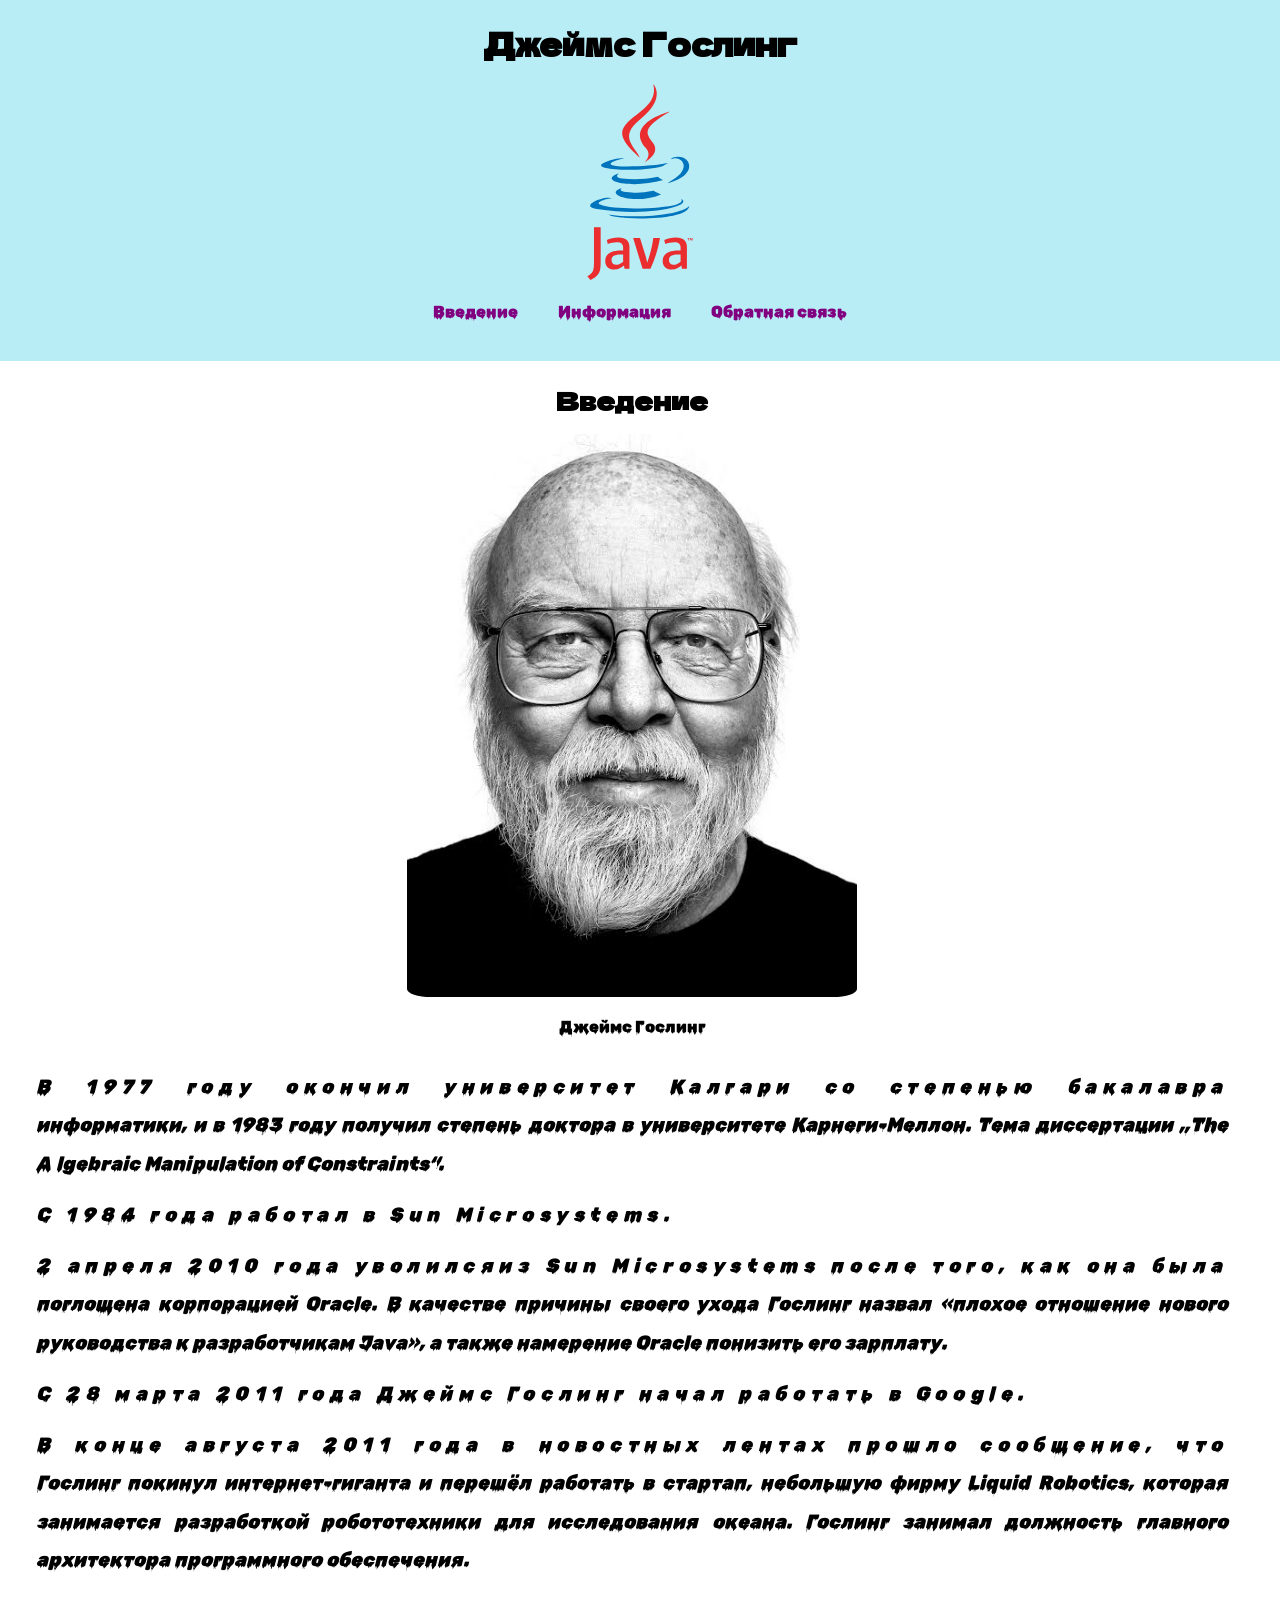
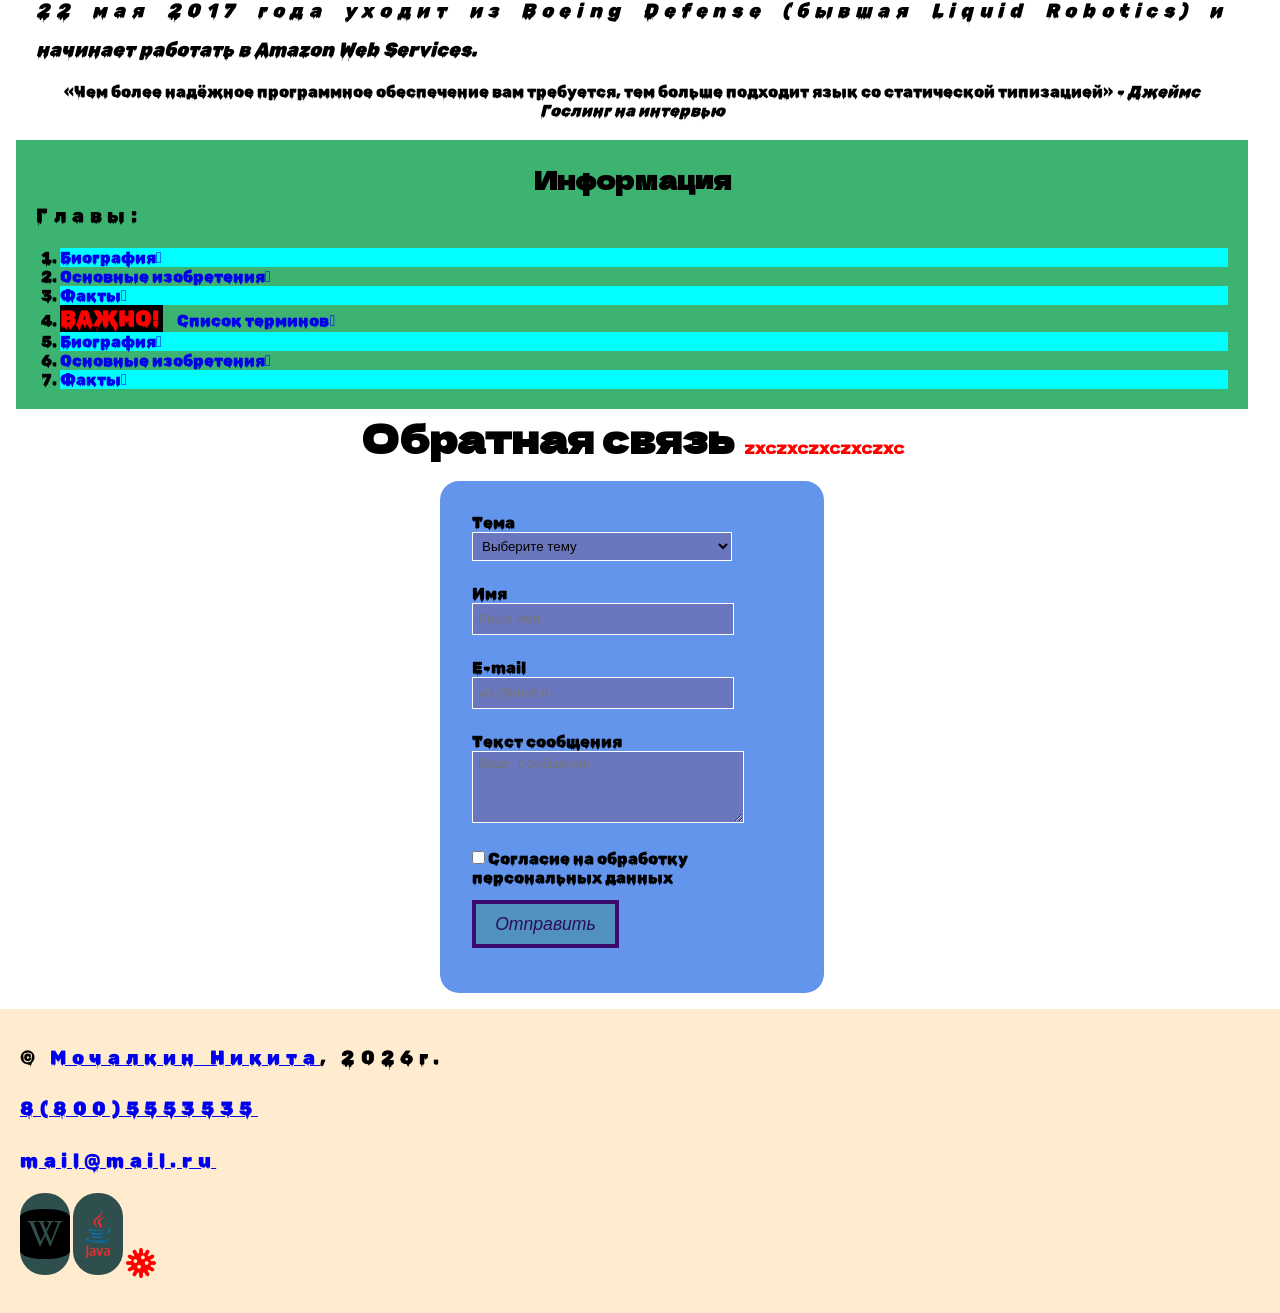
<file: index.html>
<!DOCTYPE html>
<html lang="ru">
<body>
<head>
    <meta property="og:title" content="История создателя Java">
    <meta property="og:site_name" content="Джеймс гослинг">
    <meta property="og:url" content="https://exzordero.github.io/project1">
    <meta property="og:description" content="Введение, информация, обратная связь">
    <meta property="og:image" content="https://exzordero.github.io/project1/image/baka.jpg">
    <meta charset="UTF-8" />
    <meta name="keywords" content="Джеймс Гослинг, создание Java, язык Oak, информация о гослинге, сайт про джеймса гослинга">
    <meta name="description" content="Введение, информация, обратная связь">
    <!-- Chrome, Firefox OS and Opera -->
    <meta name="theme-color" content="#4285f4" />

    <!-- Windows Phone -->
    <meta name="msapplication-navbutton-color" content="#4285f4" />

    <!-- iOS Safari -->
    <meta name="apple-mobile-web-app-capable" content="yes" />
    <meta name="apple-mobile-web-app-status-bar-style" content="black-transcluent" />

    <!-- Яндекс.Браузер -->
    <meta name="viewport" content="ya-title=#000000,ya-dock=fade" />

    <link rel="stylesheet" href="https://cdn.jsdelivr.net/npm/bootstrap-icons@1.13.1/font/bootstrap-icons.min.css">
    <link rel="icon" type="image/ico" sizes="16x16" href="image/favicon.ico">
    <link rel="shortcut icon" href="image/favicon.ico">
    <meta charset="UTF-8">
    <meta name="viewport" content="width=device-width, initial-scale=1.0">
    <title>HIDDEN KING NEEDS YOU</title>
    <link rel="preconnect" href="https://fonts.googleapis.com">
    <link rel="preconnect" href="https://fonts.gstatic.com" crossorigin>
    <link href="https://fonts.googleapis.com/css2?family=Dela+Gothic+One&family=Rubik+Wet+Paint&display=swap" rel="stylesheet">
    <link rel="stylesheet" href="css/style.css">
</head>
    <header>
        <h1>Джеймс Гослинг</h1> 
        <img width="200 px" src="image/java_original_wordmark_logo_icon_146459.svg" alt="javo">
        <nav>
            <ul>
                <li>
                    <a href="#about">Введение</a>
                </li>
                <li>
                    <a href="#articles">Информация</a>
                </li>
                <li>
                    <a href="#contact">Обратная связь</a>
                </li>
            </ul>
        </nav> 
    </header>
    <main><section id="about"><h3> Введение </h3>
    <a download href="image/zxc.jpeg">
    <figure>
    <img width="450em" src="image/zxc.jpeg" alt="james"></a>
    <figcaption>Джеймс Гослинг</figcaption>
    </figure>
    <p>В 1977 году окончил университет Калгари со степенью бакалавра информатики, и в 1983 году получил степень доктора в университете Карнеги-Меллон. Тема диссертации „The Algebraic Manipulation of Constraints“.</p>
    <p>С 1984 года работал в Sun Microsystems.</p>
    <p>2 апреля 2010 года уволилсяиз Sun Microsystems после того, как она была поглощена корпорацией Oracle. В качестве причины своего ухода Гослинг назвал «плохое отношение нового руководства к разработчикам Java», а также намерение Oracle понизить его зарплату.</p>
    <p>С 28 марта 2011 года Джеймс Гослинг начал работать в Google.</p>
    <p>В конце августа 2011 года в новостных лентах прошло сообщение, что Гослинг покинул интернет-гиганта и перешёл работать в стартап, небольшую фирму Liquid Robotics, которая занимается разработкой робототехники для исследования океана. Гослинг занимал должность главного архитектора программного обеспечения.</p>
    <p>22 мая 2017 года уходит из Boeing Defense (бывшая Liquid Robotics) и начинает работать в Amazon Web Services.</p>
    <blockquote>
        <q>Чем более надёжное программное обеспечение вам требуется, тем больше подходит язык со статической типизацией</q>
        <cite> - Джеймс Гослинг на интервью</cite></blockquote>
    </section> 
    <section id="articles">
    <h3>Информация</h3>
    <p>Главы:</p>
    <ol start="1">
        <li><a href="article1.html"> Биография</a></li>
        <li><a href="technology.html">Основные изобретения</a></li>
        <li><a href="facts.html">Факты</a></li>
        <li><a class="important" href="listOfTermins.html">Список терминов</a></li>
        <li><a href="article1.html"> Биография</a></li>
        <li><a href="technology.html">Основные изобретения</a></li>
        <li><a href="facts.html">Факты</a></li>
    </ol>
    </section> 
        <section id="contact">
        <h2>Обратная связь</h2>
        <form id="contact-form" action="">
            <div class="form_item">
                <label for="topic">Тема</label><br>
                <select name="topic" id="topic" required>
                    <option value="" disabled selected>Выберите тему</option>
                    <option value="1">Заказать услугу</option>
                    <option value="2">Оставить отзыв</option>
                    <option value="3">Предложить сотрудничество</option>
                    <option value="4">Другое</option>
                </select>
            </div>
            <div class="form_item">
                <label for="name">Имя</label><br>
                <input type="text" id="name" name="name" placeholder="Ваше имя" required>
            </div>
            <div class="form_item">
                <label for="email">E-mail</label><br>
                <input type="email" id="email" name="email" placeholder="you@mail.ru" required>
            </div>            
            <div class="form_item">
                <label for="message">Текст сообщения</label><br>
                <textarea id="message" name="message" placeholder="Ваше сообщение" rows="4" required></textarea>
            </div>
            <div class="form_item">
                <input type="checkbox" id="agreement" name="agreement" required>
                <label for="agreement">Согласие на обработку персональных данных</label>
            </div>
            <div class="form_item">
                <input type="submit" value="Отправить">
            </div>
        </form>
    </section>
</main>
    <footer>
        <p>&copy; <a target="_blank" href="https://i.pinimg.com/736x/5a/4b/69/5a4b692a6ad9b7d16319f035045ec199.jpg">Мочалкин Никита</a>, 2026г. </p>
        <p><a href="tel:8(800)5553535" >8(800)5553535</a></p>
        <p><a href="mailto:mail@mail.ru" >mail@mail.ru</a></p>
        <a target="_blank" href="https://ru.wikipedia.org/wiki/%D0%93%D0%BE%D1%81%D0%BB%D0%B8%D0%BD%D0%B3,_%D0%94%D0%B6%D0%B5%D0%B9%D0%BC%D1%81"><img width="50rem" src="image/wikipedia-svgrepo-com.svg" alt="wiki"></a>
        <a target="_blank" href="https://www.java.com/ru/"><img width="50rem" src="image/java_original_wordmark_logo_icon_146459.svg" alt="wiki"></a>    
        <i class="bi bi-virus"></i>
    </footer>
</body>
</html>
</file>
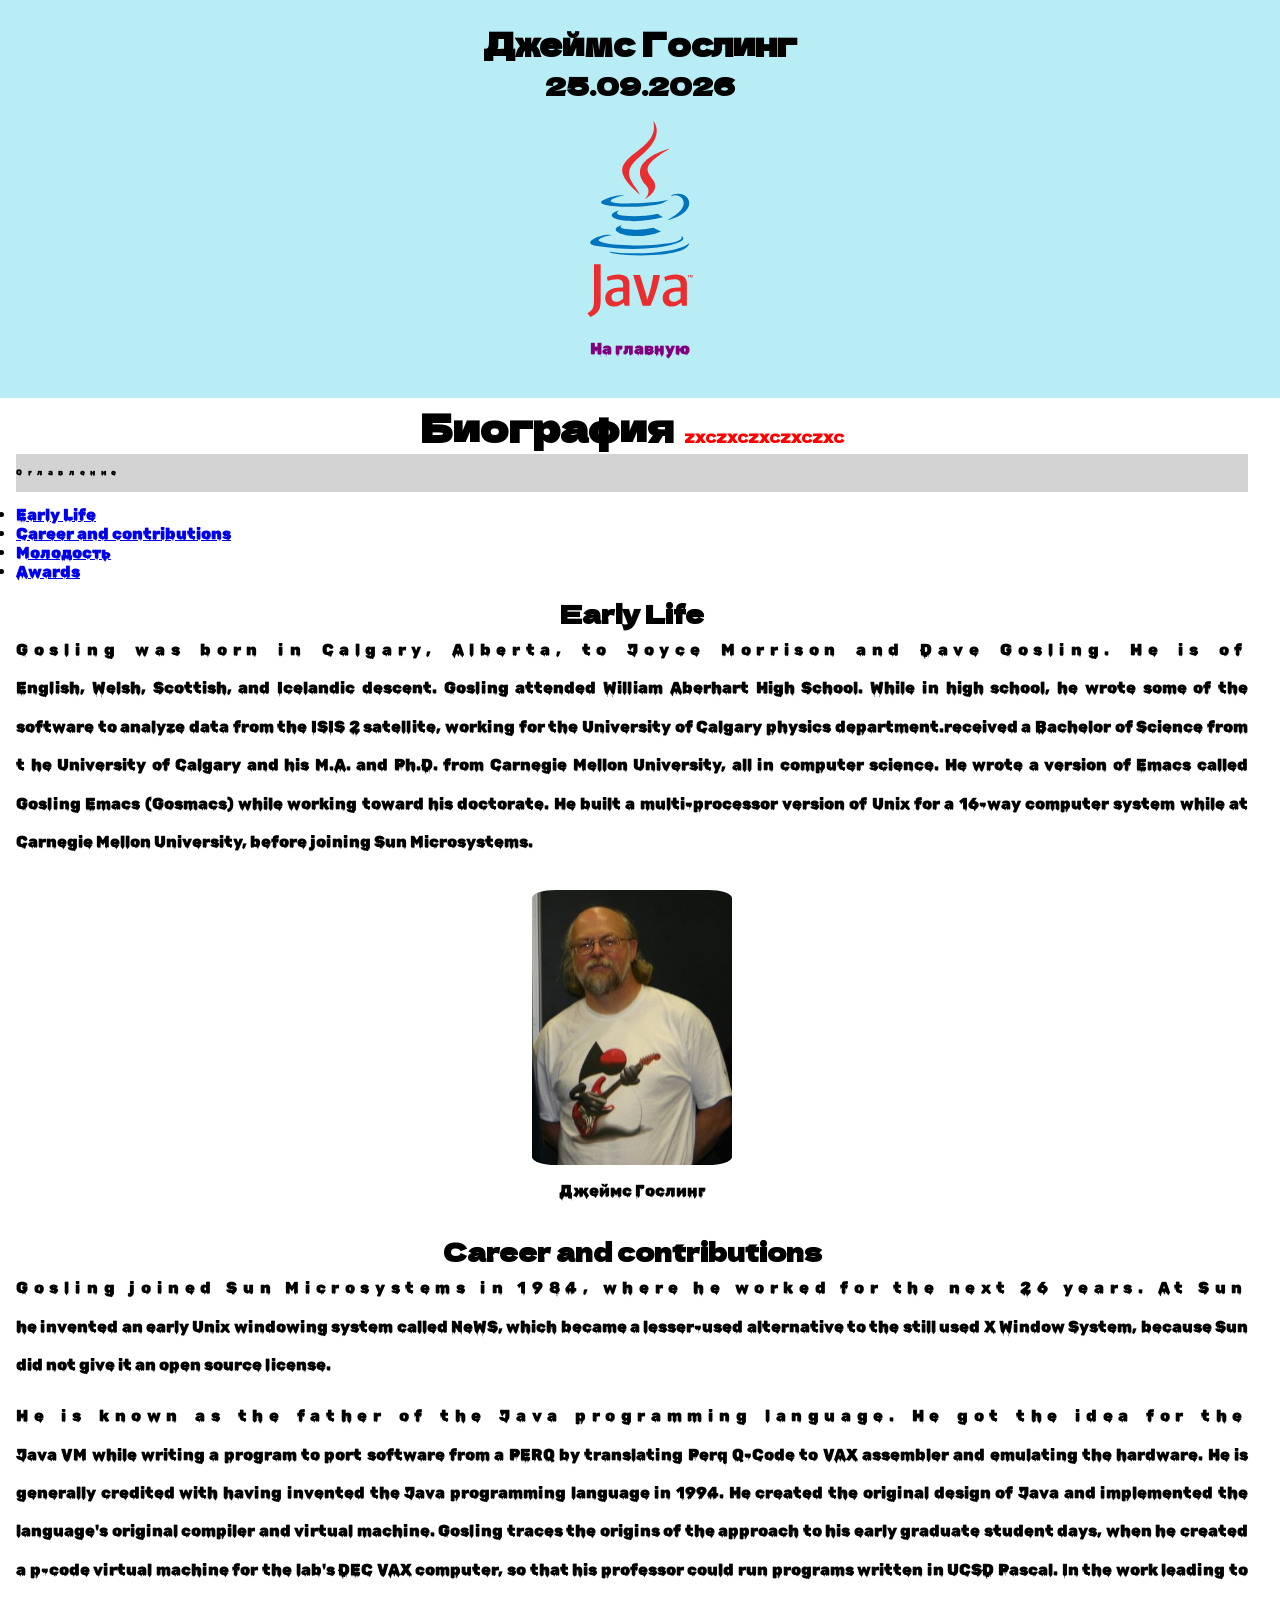
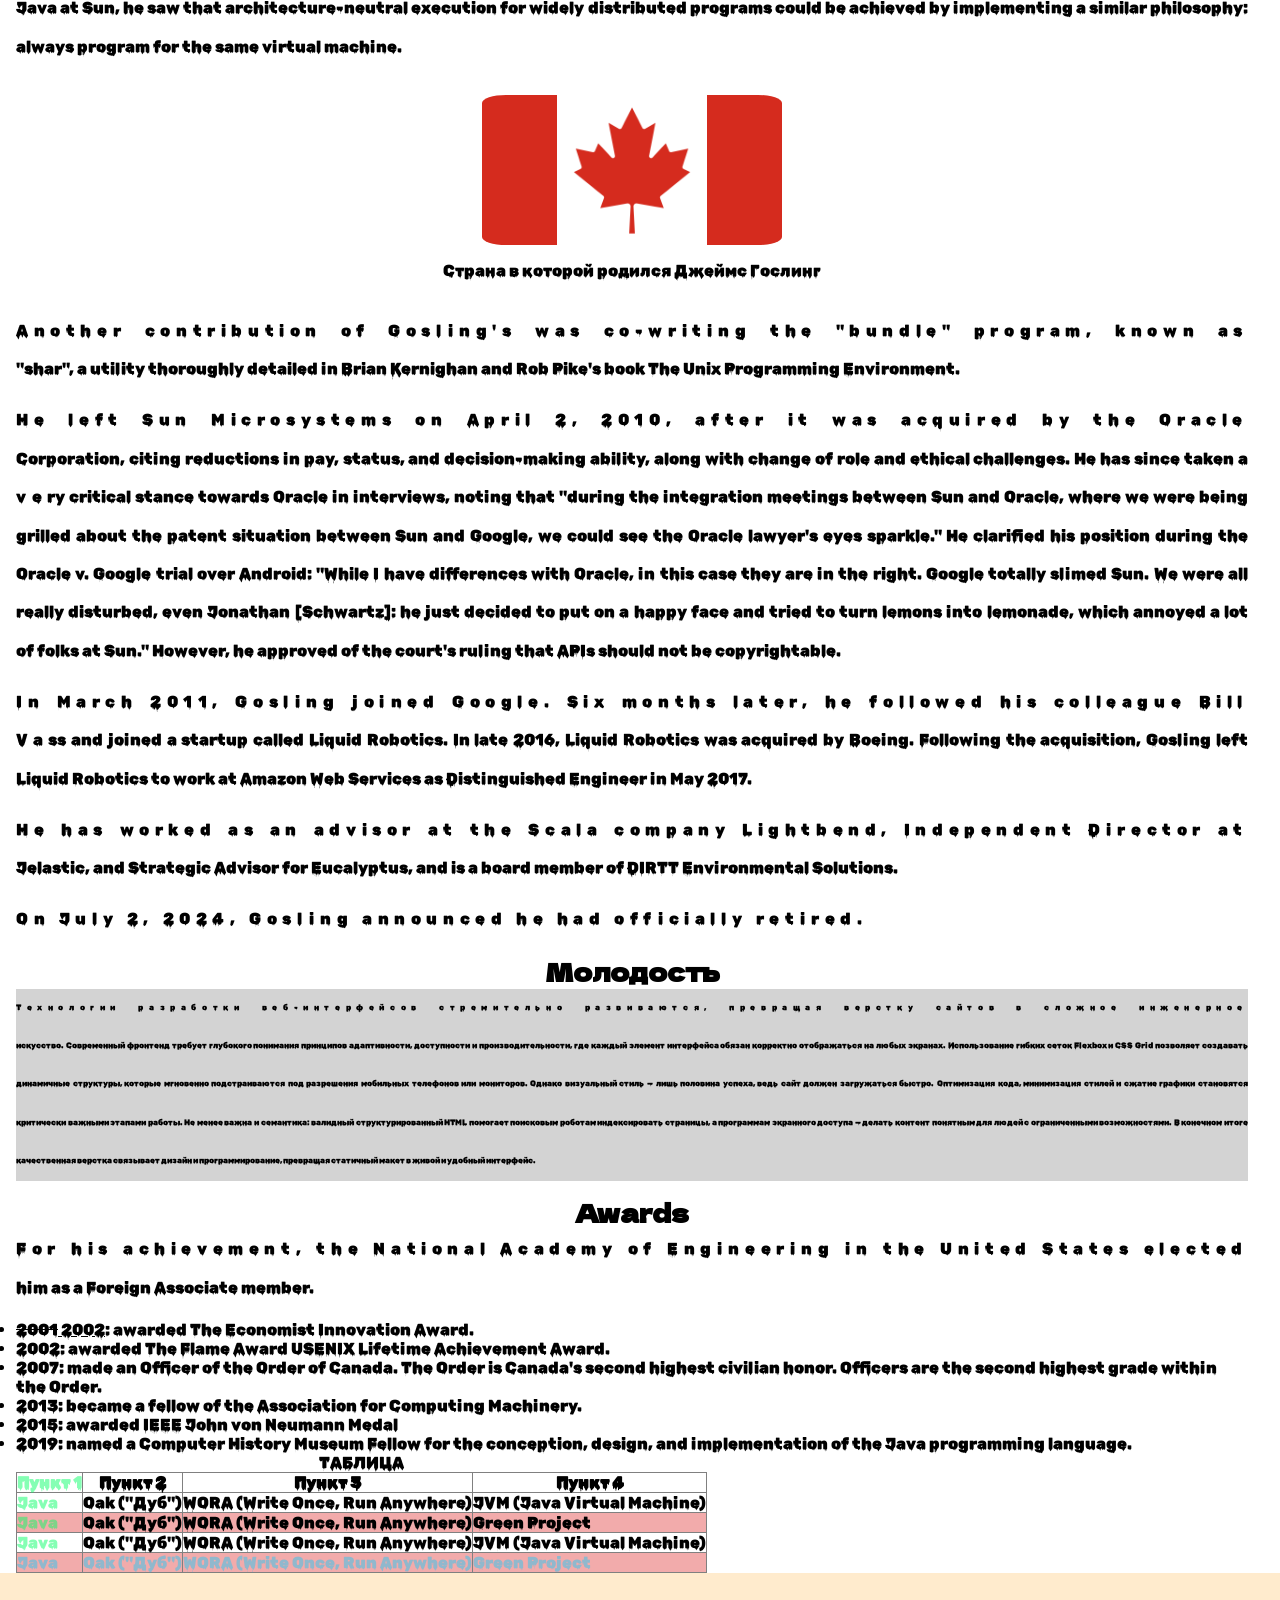
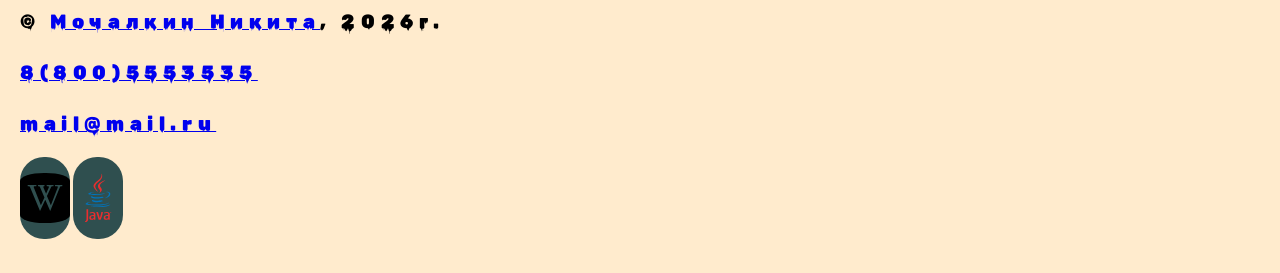
<file: article1.html>
<!DOCTYPE html>
<html lang="ru">
<body>
<head>
    <meta property="og:title" content="История создания Java">
    <meta property="og:site_name" content="Джеймс Гослинг">
    <meta property="og:url" content="https://exzordero.github.io/project1">
    <meta property="og:description" content="Биография и награды">
    <meta property="og:image" content="https://exzordero.github.io/project1/image/baka.jpg">
    <meta charset="UTF-8" />
    <meta name="keywords" content="Джеймс Гослинг, создание Java, язык Oak, биография гослинга, награды гослинга">
    <meta name="description" content="Биография и награды">
    <!-- Chrome, Firefox OS and Opera -->
        <meta name="theme-color" content="#4285f4" />

    <!-- Windows Phone -->
    <meta name="msapplication-navbutton-color" content="#4285f4" />

    <!-- iOS Safari -->
    <meta name="apple-mobile-web-app-capable" content="yes" />
    <meta name="apple-mobile-web-app-status-bar-style" content="black-transcluent" />

    <!-- Яндекс.Браузер -->
    <meta name="viewport" content="ya-title=#000000,ya-dock=fade" />

    <link rel="stylesheet" href="https://cdn.jsdelivr.net/npm/bootstrap-icons@1.13.1/font/bootstrap-icons.min.css">
    <link rel="icon" type="image/ico" sizes="16x16" href="image/favicon.ico">
    <link rel="shortcut icon" href="image/favicon.ico">
    <meta charset="UTF-8">
    <meta name="viewport" content="width=device-width, initial-scale=1.0">
    <title>HIDDEN KING NEEDS YOU</title>
    <link rel="preconnect" href="https://fonts.googleapis.com">
    <link rel="preconnect" href="https://fonts.gstatic.com" crossorigin>
    <link href="https://fonts.googleapis.com/css2?family=Dela+Gothic+One&family=Rubik+Wet+Paint&display=swap" rel="stylesheet">
    <link rel="stylesheet" href="css/style.css">
</head>
    <header>
        <h1>Джеймс Гослинг</h1> 
        <h3><time datetime="2026-09-25">25.09.2026</time></h3>
        <img width="200 px" src="image/java_original_wordmark_logo_icon_146459.svg" alt="javo">
        <nav>
            <ul>
                <li>
                    <a href="index.html ">На главную</a>
                </li>
            </ul>
        </nav> 
    </header>
    <main>
        <section class="content" id="article1">
            <h2>Биография</h2>
            <p lang="ru">Оглавление</p>
            <ul>
                <li>
                    <a href="#early">Early Life</a>
                </li>
                <li>
                    <a href="#Career">Career and contributions</a>
                </li>
                <li>
                    <a href="#ruYoung">Молодость</a>
                </li>
                <li>
                    <a href="#Awards">Awards</a>
                </li>
            </ul>
            <p></p>
            <h3 id="early">Early Life</h3>
            <p lang="en">Gosling was born in Calgary, Alberta, to Joyce Morrison and Dave Gosling. He is of English, Welsh, Scottish, and Icelandic descent. Gosling attended William Aberhart High School. While in high school, he wrote some of the software to analyze data from the ISIS 2 satellite, working for the University of Calgary physics department.received a Bachelor of Science from the University of Calgary and his M.A. and Ph.D. from Carnegie Mellon University, all in computer science. He wrote a version of Emacs called Gosling Emacs (Gosmacs) while working toward his doctorate. He built a multi-processor version of Unix for a 16-way computer system while at Carnegie Mellon University, before joining Sun Microsystems.</p>
            <figure>
            <img id="center_img" width="200 px" src="image/James_Gosling_2005.jpg" alt="gosling">
            <figcaption>
            Джеймс Гослинг
            </figcaption>
            </figure>
            <h3 id="Career">Career and contributions</h3>
            <p lang="en">Gosling joined Sun Microsystems in 1984, where he worked for the next 26 years. At Sun he invented an early Unix windowing system called NeWS, which became a lesser-used alternative to the still used X Window System, because Sun did not give it an open source license.</p>
            <p lang="en">He is known as the father of the Java programming language. He got the idea for the Java VM while writing a program to port software from a PERQ by translating Perq Q-Code to VAX assembler and emulating the hardware. He is generally credited with having invented the Java programming language in 1994. He created the original design of Java and implemented the language's original compiler and virtual machine. Gosling traces the origins of the approach to his early graduate student days, when he created a p-code virtual machine for the lab's DEC VAX computer, so that his professor could run programs written in UCSD Pascal. In the work leading to Java at Sun, he saw that architecture-neutral execution for widely distributed programs could be achieved by implementing a similar philosophy: always program for the same virtual machine.</p>
            <figure>
            <img id="center_img" width="300px" src="image/Flag_of_Canada_(Pantone).svg.webp" alt="canada">
            <figcaption>Страна в которой родился Джеймс Гослинг</figcaption>
            </figure>
            <p lang="en">Another contribution of Gosling's was co-writing the "bundle" program, known as "shar", a utility thoroughly detailed in Brian Kernighan and Rob Pike's book The Unix Programming Environment.</p>
            <p lang="en">He left Sun Microsystems on April 2, 2010, after it was acquired by the Oracle Corporation, citing reductions in pay, status, and decision-making ability, along with change of role and ethical challenges. He has since taken a very critical stance towards Oracle in interviews, noting that "during the integration meetings between Sun and Oracle, where we were being grilled about the patent situation between Sun and Google, we could see the Oracle lawyer's eyes sparkle." He clarified his position during the Oracle v. Google trial over Android: "While I have differences with Oracle, in this case they are in the right. Google totally slimed Sun. We were all really disturbed, even Jonathan [Schwartz]: he just decided to put on a happy face and tried to turn lemons into lemonade, which annoyed a lot of folks at Sun." However, he approved of the court's ruling that APIs should not be copyrightable.</p>
            <p lang="en">In March 2011, Gosling joined Google. Six months later, he followed his colleague Bill Vass and joined a startup called Liquid Robotics. In late 2016, Liquid Robotics was acquired by Boeing. Following the acquisition, Gosling left Liquid Robotics to work at Amazon Web Services as Distinguished Engineer in May 2017.</p>
            <p lang="en">He has worked as an advisor at the Scala company Lightbend, Independent Director at Jelastic, and Strategic Advisor for Eucalyptus, and is a board member of DIRTT Environmental Solutions.</p>
            <p lang="en">On July 2, 2024, Gosling announced he had officially retired.</p>
            <h3 id="ruYoung">Молодость</h3>
            <p lang="ru">Технологии разработки веб-интерфейсов стремительно развиваются, превращая верстку сайтов в сложное инженерное искусство. Современный фронтенд требует глубокого понимания принципов адаптивности, доступности и производительности, где каждый элемент интерфейса обязан корректно отображаться на любых экранах. Использование гибких сеток Flexbox и CSS Grid позволяет создавать динамичные структуры, которые мгновенно подстраиваются под разрешения мобильных телефонов или мониторов. Однако визуальный стиль — лишь половина успеха, ведь сайт должен загружаться быстро. Оптимизация кода, минимизация стилей и сжатие графики становятся критически важными этапами работы. Не менее важна и семантика: валидный структурированный HTML помогает поисковым роботам индексировать страницы, а программам экранного доступа — делать контент понятным для людей с ограниченными возможностями. В конечном итоге качественная верстка связывает дизайн и программирование, превращая статичный макет в живой и удобный интерфейс.</p>
        
           
            <h3 id="Awards">Awards</h3>
            <p lang="en">For his achievement, the National Academy of Engineering in the United States elected him as a Foreign Associate member.</p>
            <ul>
                <li><time datetime="2002"><del>2001</del><ins> 2002</ins></time>: awarded The Economist Innovation Award.</li>
                <li><time datetime="2002">2002</time>: awarded The Flame Award USENIX Lifetime Achievement Award.</li>
                <li><time datetime="2007">2007</time>: made an Officer of the Order of Canada. The Order is Canada's second highest civilian honor. Officers are the second highest grade within the Order.</li>
                <li><time datetime="2013">2013</time>: became a fellow of the Association for Computing Machinery.</li>
                <li><time datetime="2015">2015</time>: awarded IEEE John von Neumann Medal</li>
                <li><time datetime="2019">2019</time>: named a Computer History Museum Fellow for the conception, design, and implementation of the Java programming language.</li>
                
            </ul>
        </section>
        <section id="table">
            <table border="1">
                <thead>
                    <caption>ТАБЛИЦА</caption>
                    <tr><th>Пункт 1</th><th>Пункт 2</th><th>Пункт 3</th><th>Пункт 4</th></tr>
                </thead>
                <tbody>
                    <tr><td>Java</td><td>Oak ("Дуб")</td><td>WORA (Write Once, Run Anywhere)</td><td>JVM (Java Virtual Machine)</td></tr>
                    <tr><td>Java</td><td>Oak ("Дуб")</td><td>WORA (Write Once, Run Anywhere)</td><td>Green Project</td></tr>
                    <tr><td>Java</td><td>Oak ("Дуб")</td><td>WORA (Write Once, Run Anywhere)</td><td>JVM (Java Virtual Machine)</td></tr>
                    <tr><td>Java</td><td>Oak ("Дуб")</td><td>WORA (Write Once, Run Anywhere)</td><td>Green Project</td></tr>
                </tbody>
            </table>
        </section>
    </main>
    <footer>
        <p lang="ru">&copy; <a target="_blank" href="https://i.pinimg.com/736x/5a/4b/69/5a4b692a6ad9b7d16319f035045ec199.jpg">Мочалкин Никита</a>, 2026г. </p>
        <p lang="en"><a href="tel:8(800)5553535" >8(800)5553535</a></p>
        <p lang="en"><a href="mailto:mail@mail.ru" >mail@mail.ru</a></p>
        <a target="_blank" href="https://ru.wikipedia.org/wiki/%D0%93%D0%BE%D1%81%D0%BB%D0%B8%D0%BD%D0%B3,_%D0%94%D0%B6%D0%B5%D0%B9%D0%BC%D1%81"><img width="50rem" src="image/wikipedia-svgrepo-com.svg" alt="wiki"></a>
        <a target="_blank" href="https://www.java.com/ru/"><img width="50rem" src="image/java_original_wordmark_logo_icon_146459.svg" alt="wiki"></a>
    </footer>
</body>
</html>
</file>
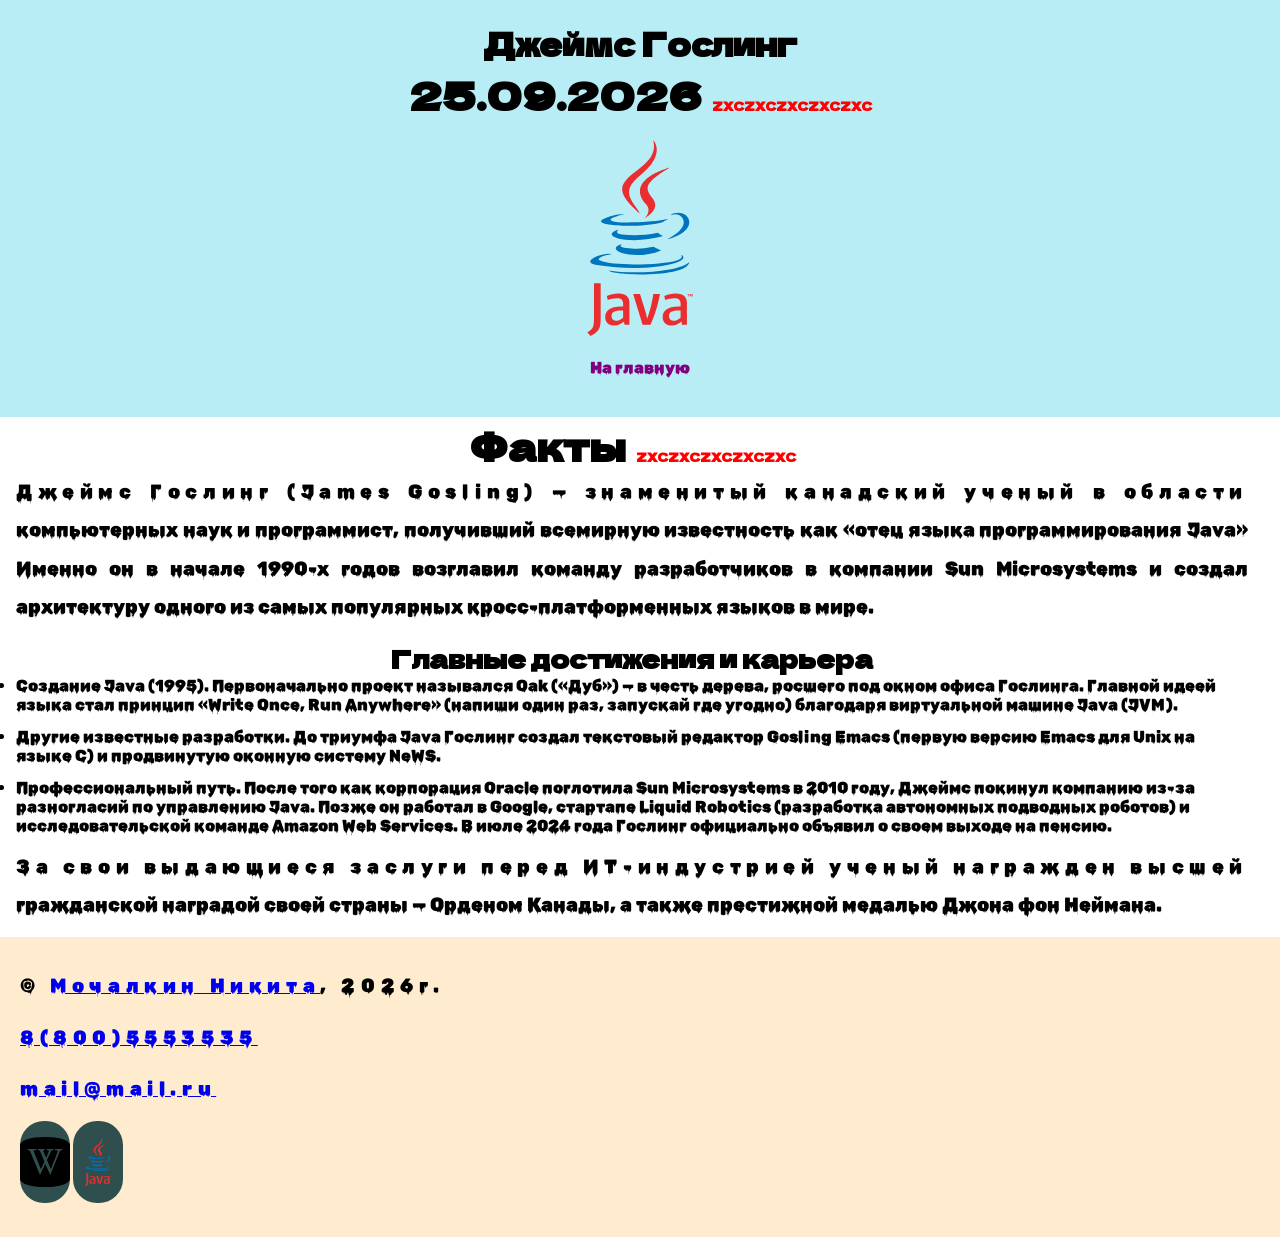
<file: facts.html>
<!DOCTYPE html>
<html lang="ru">
<body>
<head>
    <meta property="og:title" content="История создания Java">
    <meta property="og:site_name" content="Джеймс Гослинг">
    <meta property="og:url" content="https://exzordero.github.io/project1">
    <meta property="og:description" content="Факты и достижения">
    <meta property="og:image" content="https://exzordero.github.io/project1/image/baka.jpg">
    <meta charset="UTF-8" />
    <meta name="keywords" content="Джеймс Гослинг, создание Java, язык Oak, факты о джеймсе гослинге, факты о java">
    <meta name="description" content="Факты и достижения">
    <!-- Chrome, Firefox OS and Opera -->
        <meta name="theme-color" content="#4285f4" />

    <!-- Windows Phone -->
    <meta name="msapplication-navbutton-color" content="#4285f4" />

    <!-- iOS Safari -->
    <meta name="apple-mobile-web-app-capable" content="yes" />
    <meta name="apple-mobile-web-app-status-bar-style" content="black-transcluent" />

    <!-- Яндекс.Браузер -->
    <meta name="viewport" content="ya-title=#000000,ya-dock=fade" />

    <link rel="stylesheet" href="https://cdn.jsdelivr.net/npm/bootstrap-icons@1.13.1/font/bootstrap-icons.min.css">
    <link rel="icon" type="image/ico" sizes="16x16" href="image/favicon.ico">
    <link rel="shortcut icon" href="image/favicon.ico">
    <meta charset="UTF-8">
    <meta name="viewport" content="width=device-width, initial-scale=1.0">
    <title>HIDDEN KING NEEDS YOU</title>
    <link rel="preconnect" href="https://fonts.googleapis.com">
    <link rel="preconnect" href="https://fonts.gstatic.com" crossorigin>
    <link href="https://fonts.googleapis.com/css2?family=Dela+Gothic+One&family=Rubik+Wet+Paint&display=swap" rel="stylesheet">
    <link rel="stylesheet" href="css/style.css">
</head>
    <header>
        <h1>Джеймс Гослинг</h1> 
        <h2><time datetime="2026-09-25">25.09.2026</time></h2>
        <img width="200 px" src="image/java_original_wordmark_logo_icon_146459.svg" alt="javo">
        <nav>
            <ul>
                <li>
                    <a href="index.html">На главную</a>
                </li>
            </ul>
        </nav> 
    </header>
    <main>
        <section class="content">
            <h2>Факты</h2>
            <p> Джеймс Гослинг (James Gosling) — знаменитый канадский ученый в области компьютерных наук и программист, получивший всемирную известность как «отец языка программирования Java» Именно он в начале 1990-х годов возглавил команду разработчиков в компании Sun Microsystems и создал архитектуру одного из самых популярных кросс-платформенных языков в мире.</p>
            <h3>Главные достижения и карьера</h3>
            <ul>
                <li>Создание Java (1995). Первоначально проект назывался Oak («Дуб») — в честь дерева, росшего под окном офиса Гослинга. Главной идеей языка стал принцип «Write Once, Run Anywhere» (напиши один раз, запускай где угодно) благодаря виртуальной машине Java (JVM).</li>
                <p></p>
                <li>Другие известные разработки. До триумфа Java Гослинг создал текстовый редактор Gosling Emacs (первую версию Emacs для Unix на языке C) и продвинутую оконную систему NeWS.</li>
                <p></p>
                <li>Профессиональный путь. После того как корпорация Oracle поглотила Sun Microsystems в 2010 году, Джеймс покинул компанию из-за разногласий по управлению Java. Позже он работал в Google, стартапе Liquid Robotics (разработка автономных подводных роботов) и исследовательской команде Amazon Web Services. В июле 2024 года Гослинг официально объявил о своем выходе на пенсию.</li>
            </ul>
            <p></p>
            <p>За свои выдающиеся заслуги перед ИТ-индустрией ученый награжден высшей гражданской наградой своей страны — Орденом Канады, а также престижной медалью Джона фон Неймана.</p>
        </section>
    </main>
    <footer>
        <p>&copy; <a target="_blank" href="https://i.pinimg.com/736x/5a/4b/69/5a4b692a6ad9b7d16319f035045ec199.jpg">Мочалкин Никита</a>, 2026г. </p>
        <p><a href="tel:8(800)5553535" >8(800)5553535</a></p>
        <p><a href="mailto:mail@mail.ru" >mail@mail.ru</a></p>
        <a target="_blank" href="https://ru.wikipedia.org/wiki/%D0%93%D0%BE%D1%81%D0%BB%D0%B8%D0%BD%D0%B3,_%D0%94%D0%B6%D0%B5%D0%B9%D0%BC%D1%81"><img width="50rem" src="image/wikipedia-svgrepo-com.svg" alt="wiki"></a>
        <a target="_blank" href="https://www.java.com/ru/"><img width="50rem" src="image/java_original_wordmark_logo_icon_146459.svg" alt="wiki"></a>
    </footer>
</body>
</html>
</file>
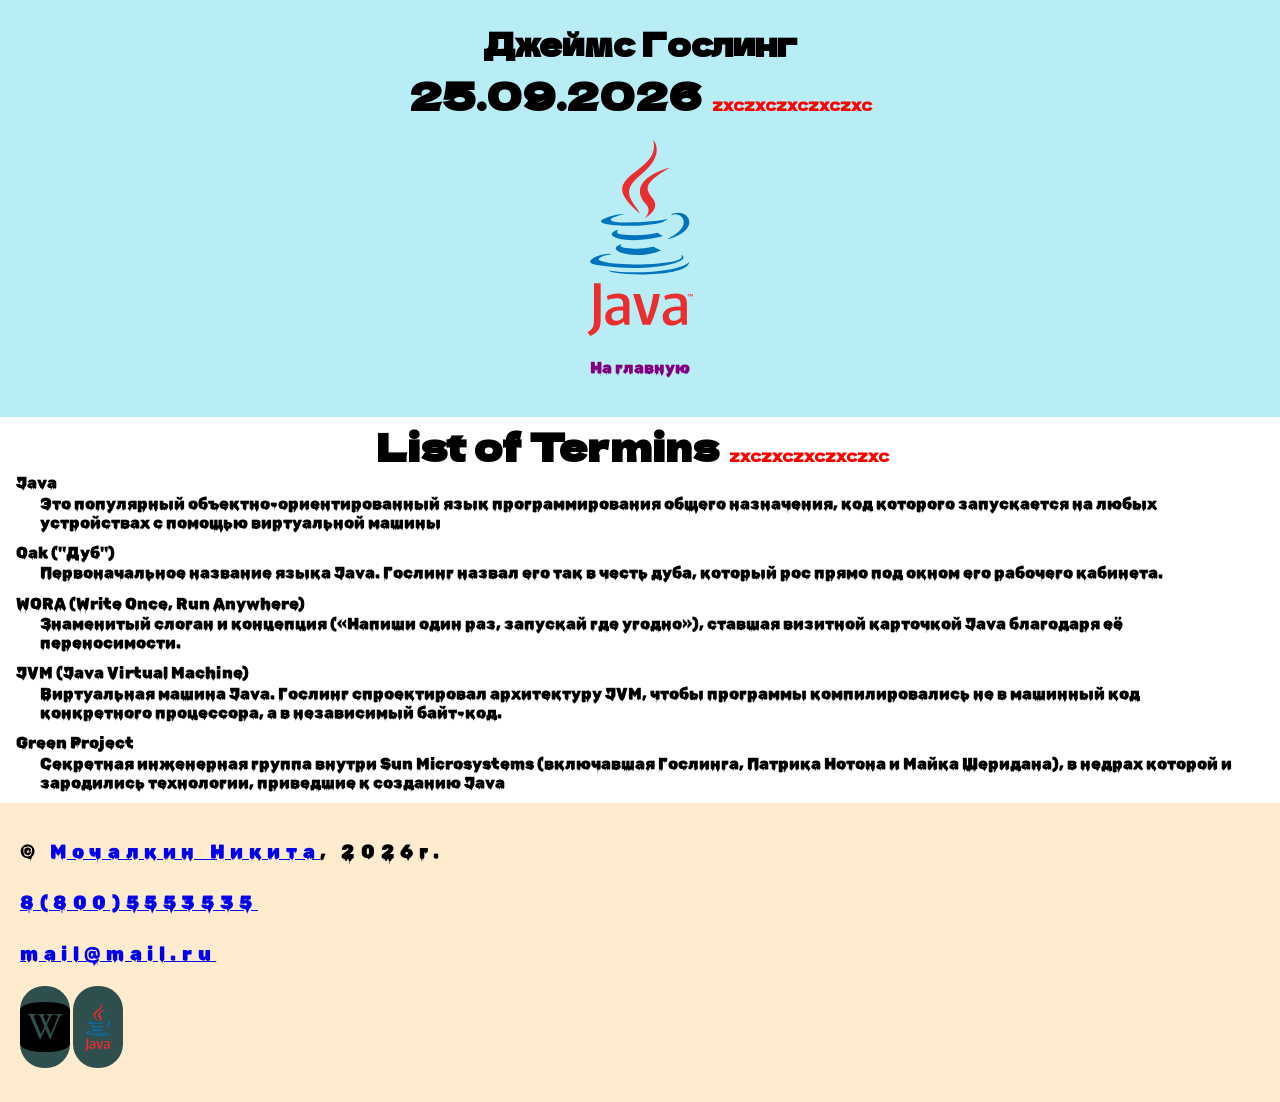
<file: listOfTermins.html>
<!DOCTYPE html>
<html lang="ru">
<body>
<head>
    <meta property="og:title" content="История создания Java">
    <meta property="og:site_name" content="Джеймс Гослинг">
    <meta property="og:url" content="https://exzordero.github.io/project1">
    <meta property="og:description" content="Термины, связанные с Джеймсом Гослингом">
    <meta property="og:image" content="https://exzordero.github.io/project1/image/baka.jpg">
    <meta charset="UTF-8" />
    <meta name="keywords" content="Джеймс Гослинг, создание Java, язык Oak, термины связанные с гослингом, java">
    <meta name="description" content="Термины, связанные с Джеймсом Гослингом">
    <!-- Chrome, Firefox OS and Opera -->
        <meta name="theme-color" content="#4285f4" />

    <!-- Windows Phone -->
    <meta name="msapplication-navbutton-color" content="#4285f4" />

    <!-- iOS Safari -->
    <meta name="apple-mobile-web-app-capable" content="yes" />
    <meta name="apple-mobile-web-app-status-bar-style" content="black-transcluent" />

    <!-- Яндекс.Браузер -->
    <meta name="viewport" content="ya-title=#000000,ya-dock=fade" />

    <link rel="stylesheet" href="https://cdn.jsdelivr.net/npm/bootstrap-icons@1.13.1/font/bootstrap-icons.min.css">
    <link rel="icon" type="image/ico" sizes="16x16" href="image/favicon.ico">
    <link rel="shortcut icon" href="image/favicon.ico">
    <meta charset="UTF-8">
    <meta name="viewport" content="width=device-width, initial-scale=1.0">
    <title>HIDDEN KING NEEDS YOU</title>
    <link rel="preconnect" href="https://fonts.googleapis.com">
    <link rel="preconnect" href="https://fonts.gstatic.com" crossorigin>
    <link href="https://fonts.googleapis.com/css2?family=Dela+Gothic+One&family=Rubik+Wet+Paint&display=swap" rel="stylesheet">
    <link rel="stylesheet" href="css/style.css">
</head>
    <header>
        <h1>Джеймс Гослинг</h1> 
        <h2><time datetime="2026-09-25">25.09.2026</time></h2>
        <img width="200 px" src="image/java_original_wordmark_logo_icon_146459.svg" alt="javo">
        <nav>
            <ul>
                <li>
                    <a href="index.html">На главную</a>
                </li>

            </ul>
        </nav> 
    </header>
    <main>
        <section class="content">
            <h2>List of Termins</h2>
            <dl>
                <dt>Java</dt>
                <dd>
                   Это популярный объектно-ориентированный язык программирования общего назначения, код которого запускается на любых устройствах с помощью виртуальной машины
                </dd>
                <dt>Oak ("Дуб")</dt>
                <dd>
                    Первоначальное название языка Java. Гослинг назвал его так в честь дуба, который рос прямо под окном его рабочего кабинета.
                </dd>
                <dt>WORA (Write Once, Run Anywhere)</dt>
                <dd>
                    Знаменитый слоган и концепция («Напиши один раз, запускай где угодно»), ставшая визитной карточкой Java благодаря её переносимости.
                </dd>
                <dt>JVM (Java Virtual Machine) </dt>
                <dd>Виртуальная машина Java. Гослинг спроектировал архитектуру JVM, чтобы программы компилировались не в машинный код конкретного процессора, а в независимый байт-код.</dd>
                <dt>Green Project</dt>
                <dd>Секретная инженерная группа внутри Sun Microsystems (включавшая Гослинга, Патрика Нотона и Майка Шеридана), в недрах которой и зародились технологии, приведшие к созданию Java</dd>
            </dl>
        </section>
    </main>
    <footer>
        <p>&copy; <a target="_blank" href="https://i.pinimg.com/736x/5a/4b/69/5a4b692a6ad9b7d16319f035045ec199.jpg">Мочалкин Никита</a>, 2026г. </p>
        <p><a href="tel:8(800)5553535" >8(800)5553535</a></p>
        <p><a href="mailto:mail@mail.ru" >mail@mail.ru</a></p>
        <a target="_blank" href="https://ru.wikipedia.org/wiki/%D0%93%D0%BE%D1%81%D0%BB%D0%B8%D0%BD%D0%B3,_%D0%94%D0%B6%D0%B5%D0%B9%D0%BC%D1%81"><img width="50rem" src="image/wikipedia-svgrepo-com.svg" alt="wiki"></a>
        <a target="_blank" href="https://www.java.com/ru/"><img width="50rem" src="image/java_original_wordmark_logo_icon_146459.svg" alt="wiki"></a>
        </footer>
</body>
</html>
</file>
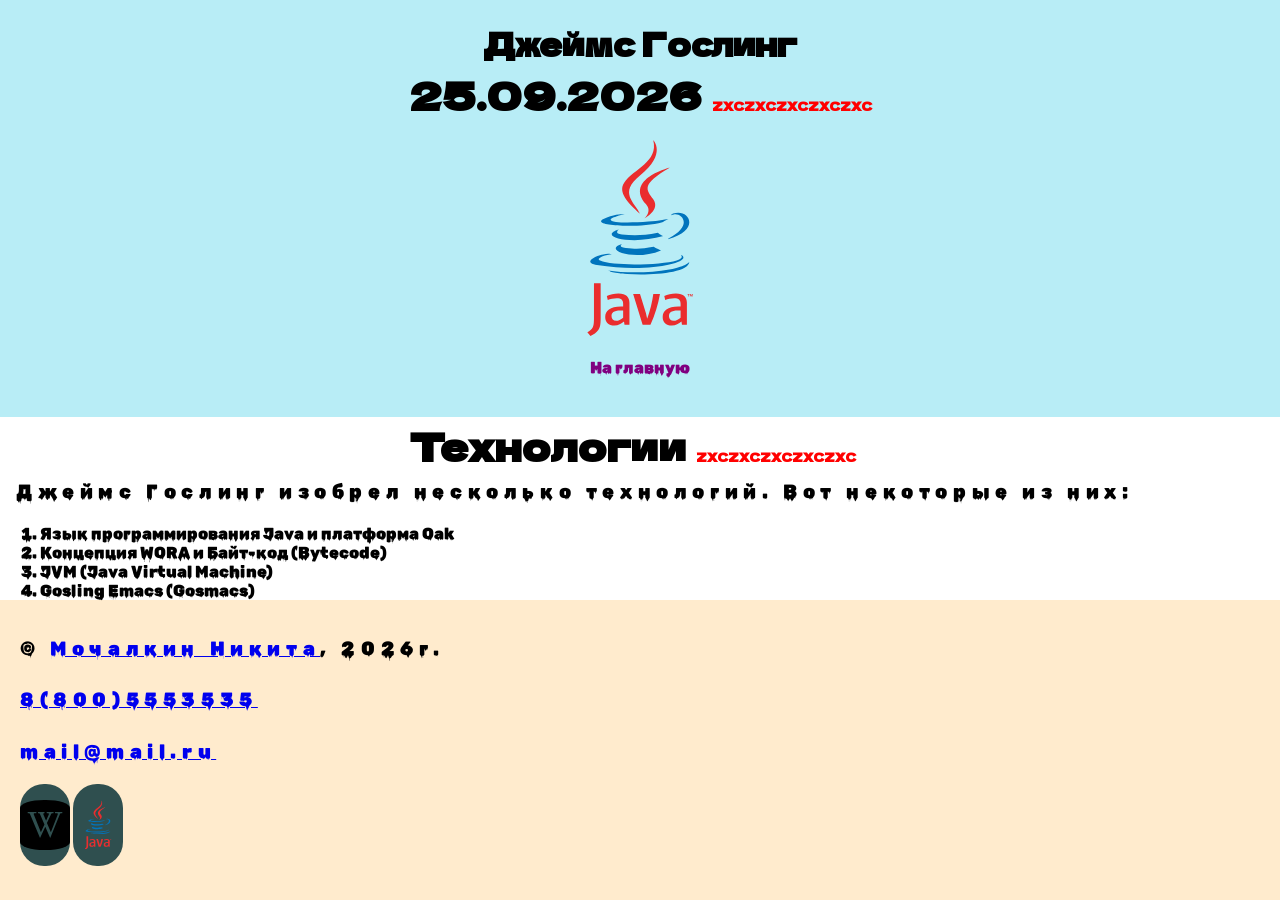
<file: technology.html>
<!DOCTYPE html>
<html lang="ru">
<body>
<head>
    <meta property="og:title" content="История создания Java">
    <meta property="og:site_name" content="Джеймс Гослинг">
    <meta property="og:url" content="https://exzordero.github.io/project1">
    <meta property="og:description" content="Изобретения Джеймса Гослинга">
    <meta property="og:image" content="https://exzordero.github.io/project1/image/baka.jpg">
    <meta charset="UTF-8" />
    <meta name="keywords" content="Джеймс Гослинг, создание Java, язык Oak, изобретения джеймса гослинга, технологии гослинга">
    <meta name="description" content="Изобретения Джеймса Гослинга">
    <!-- Chrome, Firefox OS and Opera -->
        <meta name="theme-color" content="#4285f4" />

    <!-- Windows Phone -->
    <meta name="msapplication-navbutton-color" content="#4285f4" />

    <!-- iOS Safari -->
    <meta name="apple-mobile-web-app-capable" content="yes" />
    <meta name="apple-mobile-web-app-status-bar-style" content="black-transcluent" />

    <!-- Яндекс.Браузер -->
    <meta name="viewport" content="ya-title=#000000,ya-dock=fade" />

    <link rel="stylesheet" href="https://cdn.jsdelivr.net/npm/bootstrap-icons@1.13.1/font/bootstrap-icons.min.css">
    <link rel="icon" type="image/ico" sizes="16x16" href="image/favicon.ico">
    <link rel="shortcut icon" href="image/favicon.ico">
    <meta charset="UTF-8">
    <meta name="viewport" content="width=device-width, initial-scale=1.0">
    <title>HIDDEN KING NEEDS YOU</title>
    <link rel="preconnect" href="https://fonts.googleapis.com">
    <link rel="preconnect" href="https://fonts.gstatic.com" crossorigin>
    <link href="https://fonts.googleapis.com/css2?family=Dela+Gothic+One&family=Rubik+Wet+Paint&display=swap" rel="stylesheet">
    <link rel="stylesheet" href="css/style.css">
</head>
    <header>
        <h1>Джеймс Гослинг</h1> 
        <h2><time datetime="2026-09-25">25.09.2026</time></h2>
        <img width="200 px" src="image/java_original_wordmark_logo_icon_146459.svg" alt="Javo">
        <nav>
            <ul>
                <li>
                    <a href="index.html">На главную</a>
                </li>
            </ul>
        </nav> 
    </header>
    <main>
        <section class="content">
            <h2>Технологии</h2>
            <p>Джеймс Гослинг изобрел несколько технологий. Вот некоторые из них:</p>
            <ol>
                <li>Язык программирования Java и платформа Oak</li>
                
                <li>Концепция WORA и Байт-код (Bytecode)</li>
                <li>JVM (Java Virtual Machine)</li>
                <li>Gosling Emacs (Gosmacs)</li>
            </ol>
            </ul>
        </section>
    </main>
    <footer>
        <p>&copy; <a target="_blank" href="https://i.pinimg.com/736x/5a/4b/69/5a4b692a6ad9b7d16319f035045ec199.jpg">Мочалкин Никита</a>, 2026г. </p>
        <p><a href="tel:8(800)5553535" >8(800)5553535</a></p>
        <p><a href="mailto:mail@mail.ru" >mail@mail.ru</a></p>
        <a target="_blank" href="https://ru.wikipedia.org/wiki/%D0%93%D0%BE%D1%81%D0%BB%D0%B8%D0%BD%D0%B3,_%D0%94%D0%B6%D0%B5%D0%B9%D0%BC%D1%81"><img width="50rem" src="image/wikipedia-svgrepo-com.svg" alt="wiki"></a>
        <a target="_blank" href="https://www.java.com/ru/"><img width="50rem" src="image/java_original_wordmark_logo_icon_146459.svg" alt="wiki"></a>
        </footer>
</body>
</html>
</file>
<file: css/style.css>
header{
    background-color: rgba(26, 196, 226, 0.308);
    text-align: center; 
    padding-top: 20px;
    padding-bottom: 40px;
}
footer {
    background-color: blanchedalmond;
    padding: 30px 20px;
}
*{
        margin: 0;
        padding: 0;
    }

main{
    padding-left: 1rem;
    padding-right: 2rem;
}
html{
    font-size: 1em;
    font-family: "Rubik Wet Paint", system-ui;  
}

#articles{
    background-color: mediumseagreen;
    padding: 20px;
}
#about{
    background-color: white;
    padding:  20px;
    text-align: center;
}
p{
    text-align: justify;
    font-size: 1.2rem;
    line-height: 2.4rem;
    margin-bottom: 0.8rem;

}
h2{
    text-align: center;
    font-size: 2.4rem;
    font-family: "Dela Gothic One", sans-serif;
}
ol{
    padding-left: 1.5rem;
}
nav ul{
    list-style: none;
    display: flex;
    gap: 40px;
    justify-content: center;
}
dd{
    padding-top: 0.1rem;
    padding-bottom: 0.7rem;
    padding-left: 1.5rem;
}
dt{

}
#center_img{
    display: block;
    margin: 0 auto;
}
img{
    padding-bottom: 1rem;
    border-radius: 1.5rem;
    box-shadow: inset;
    border: 1rem;
    padding-top: 1rem;
}
figcaption{
    text-align: center;
    padding-bottom: 2rem;
}
nav a:visited{
    color:darkblue
}
h3{
    font-size: 1.6rem;
    text-align: center;
    text-decoration: wavy;
    font-family: "Dela Gothic One", sans-serif;
}

nav a:active{
    color: red;
}
nav a:link{
    color: purple;
}
nav a{
    color: purple;
    text-decoration:none ;
    display: inline-block;
    transition: 0.5s;
}
#articles li:nth-child(odd){
    background-color: aqua;
}
h2::after{
    content: "ZXCZXCZXCZXCZXC";
    font-size: 12px;
    color: red;
    margin-left: 10px;
}.bi-virus{
    color: red;
    font-size: 30px;
}
#articles a::after{
    content:"\F7CF";
    font-family: bootstarp-icons;
    color:blue;
}
/*------Форма обратной связи (Пр 3)------*/
#contact-form{
    width: 20rem;
    margin:1rem auto;
    background-color: cornflowerblue;
    border-radius: 1.2rem;
    padding: 2rem;
}

.form_item{
    margin-bottom: 0.8rem;
}

#contact-form input[type="text"],
#contact-form input[type="email"]{
    height: 20px;
    width: 250px;
    padding: 5px;
    margin-bottom: 10px;
    border: white solid 1px;
    background-color: #eddf;
}

#contact-form select,
#contact-form textarea{
    width: 260px;
    padding: 5px;
    margin-bottom: 10px;
    border: white solid 1px;
    background-color: #eddf;
}

#contact-form input[type="submit"]{
    background-color: #bb8fce;
    color: #2c0e5c;
    font-size: 1.1rem;
    font-style: italic;
    padding: 0.6rem 1.2rem;
    border: 4px solid #3b0a6b;
    cursor: pointer;

}

#contact-form input[type="submit"]:hover{
    background-color: #ead7ff;
    color: #3b0a6b;
}

input[type=checkbox],
input[type=radio]{
    accent-color: red;
}
#contact-form input[type="tel"],
#contact-form input[type="date"]{
    height: 20px;
    width: 250px;
    padding: 5px;
    margin-bottom: 10px;
    border: white solid 1px;
    background-color: #eddf;
}

/* Валидация: подсветка полей (п. 3.5–3.6) */
#contact-form input:invalid,
#contact-form select:invalid,
#contact-form textarea:invalid{
    background-color: rgba(128, 0, 0, 0.2);
}

#contact-form input:valid,
#contact-form select:valid,
#contact-form textarea:valid{
    background-color: rgba(0, 128, 0, 0.2);
}
#articles a{
    text-decoration:none ;
    display: inline-block;
    transition: 0.5s;
}
#articles a:focus{
    color: yellow;
    transform: scale(1.5);
}
#articles a:hover{
    text-decoration: underline;
    color: crimson;
}
nav a:hover{
    text-decoration: underline;
    color: yellow;
}
nav a:focus{
    color: green;
    transform: scale(1.2);
}
a:focus{
    color:yellowgreen;
}
a:hover{
    color: white;
}
.important::before{
    content: "ВАЖНО! ";
    margin-right: 0.9rem;
    color: red;
    font-size: 1.4rem;
    background-color: black;
}
p::first-line{
    letter-spacing: 0.35rem;
}
#article1 p:lang(en)  {
    font-size: 1rem;
}
#article1 p:lang(ru)  { 
    font-size: 0.5rem;
    background-color: lightgray;
}
#about p{
    font-style: italic;
}
footer a img{
    background-color: darkslategray;
}
img + p{
    margin-top: 100rem;
}
h1{
    font-family: "Dela Gothic One", sans-serif;
}
table{
    border-collapse: collapse;
}
tr:nth-child(even){
    background-color: rgba(219, 20, 20, 0.356)
}
tbody td:nth-child(1){
    color: rgba(0, 255, 98, 0.479);
}
tbody tr:last-child td{
    color: rgba(0, 204, 255, 0.404);
}
th:first-child{
    color: rgba(0, 255, 98, 0.479);
}
</file>
